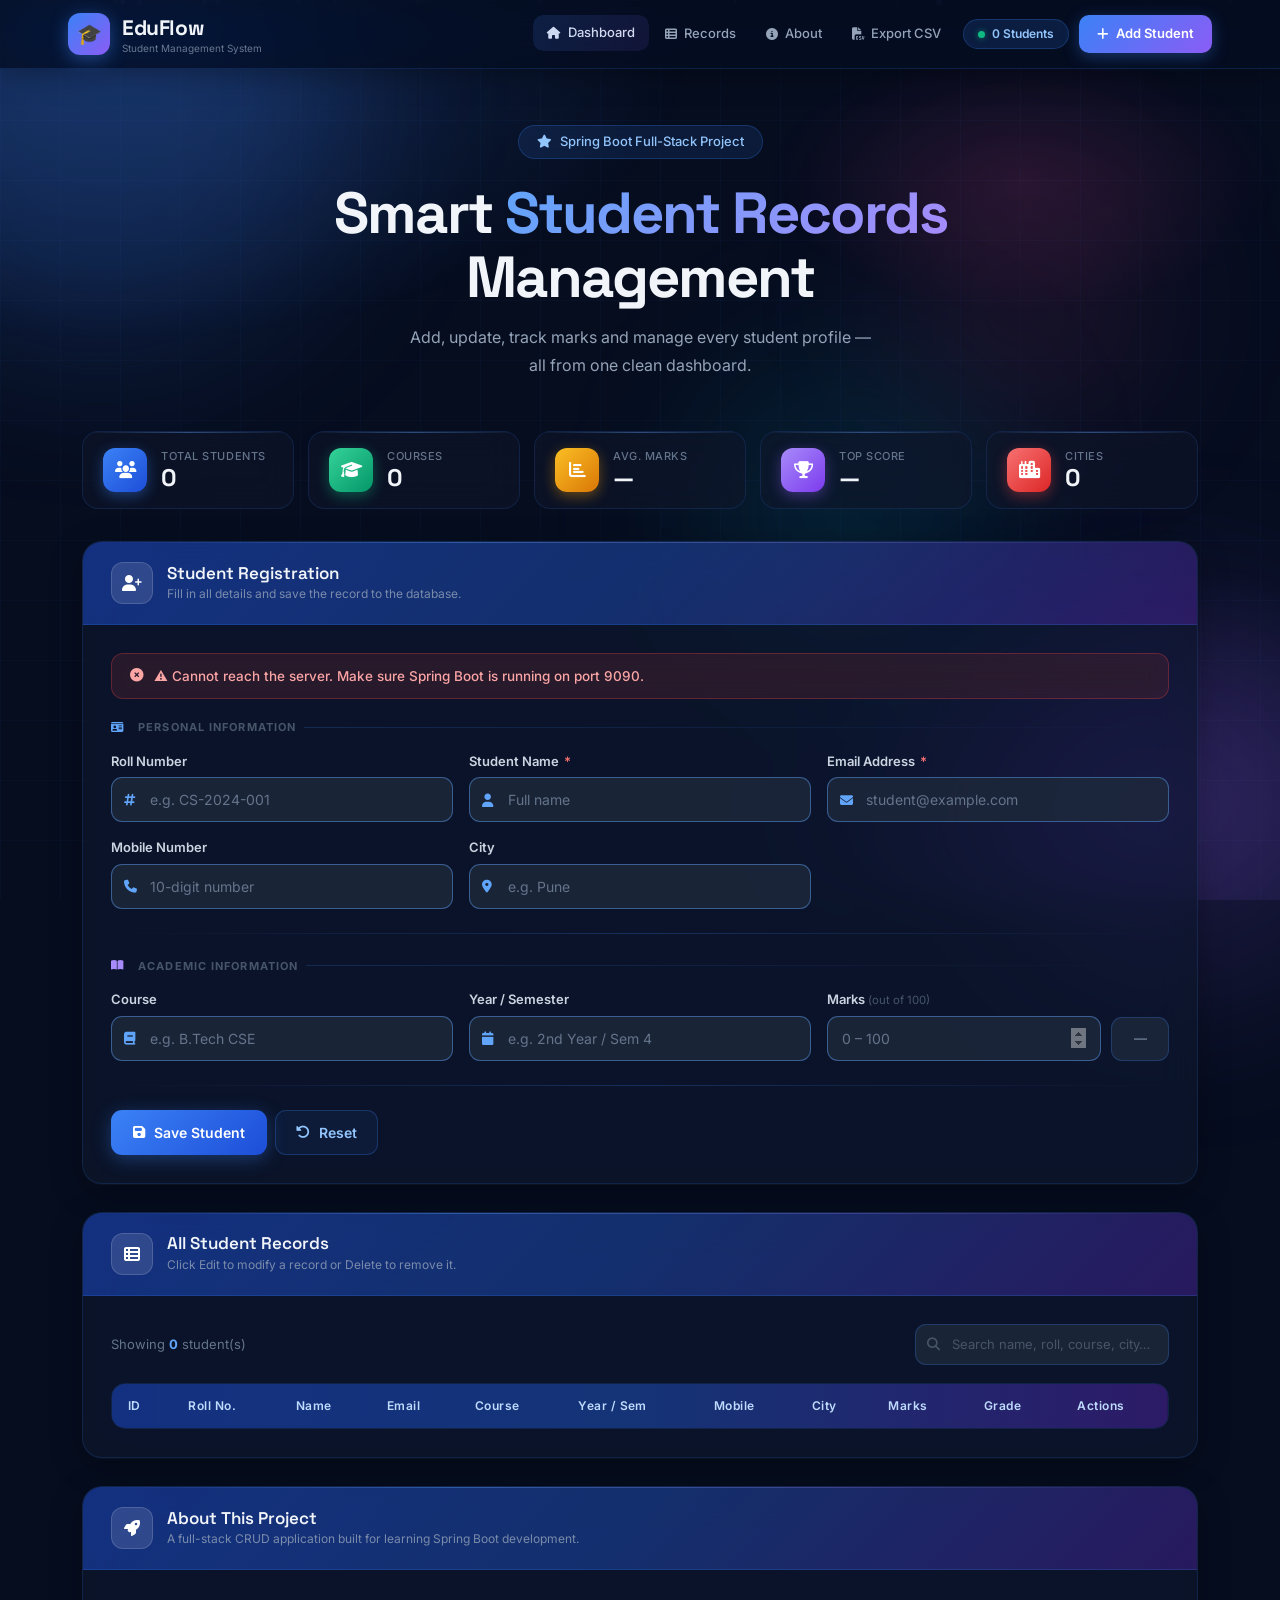
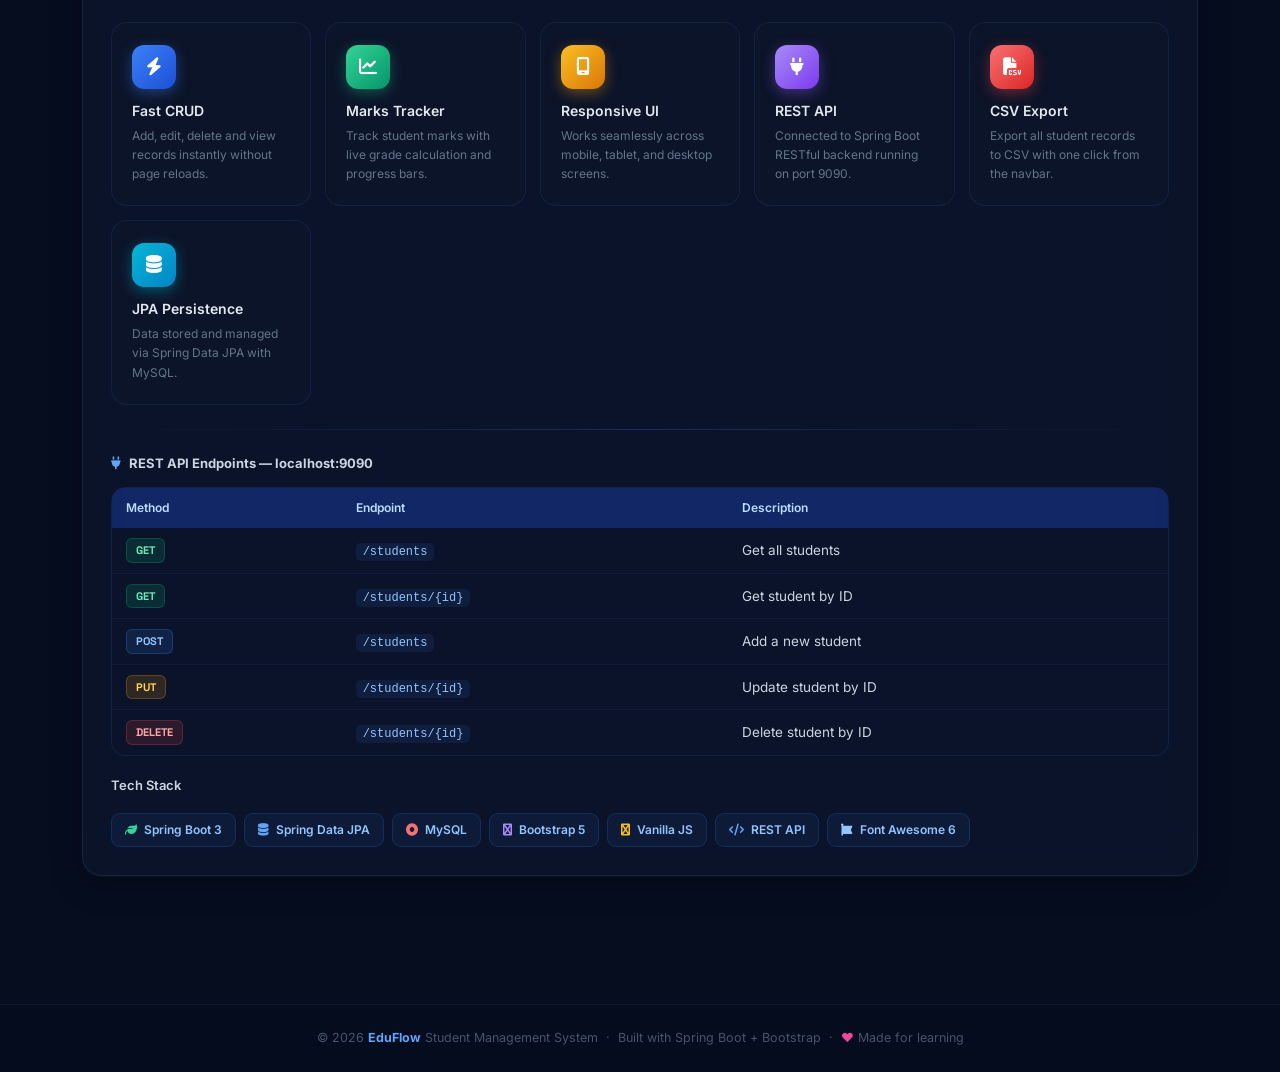
<file: src/main/resources/static/index.html>
<!DOCTYPE html>
<html lang="en">
<head>
    <meta charset="UTF-8"/>
    <meta name="viewport" content="width=device-width, initial-scale=1.0"/>
    <title>EduFlow | Student Management System</title>
    <link href="https://cdn.jsdelivr.net/npm/bootstrap@5.3.2/dist/css/bootstrap.min.css" rel="stylesheet"/>
    <link href="https://fonts.googleapis.com/css2?family=Inter:wght@300;400;500;600;700&family=Space+Grotesk:wght@500;600;700&display=swap" rel="stylesheet"/>
    <link rel="stylesheet" href="https://cdnjs.cloudflare.com/ajax/libs/font-awesome/6.5.1/css/all.min.css"/>
    <style>
        :root {
          --b400:#60a5fa; --b500:#3b82f6; --b600:#2563eb; --b700:#1d4ed8;
          --wh:#ffffff; --g400:#94a3b8; --g600:#475569; --g800:#1e293b; --blk:#0f172a;
          --red:#ef4444; --amber:#f59e0b; --grn:#10b981; --pur:#8b5cf6;
          --s-sm:0 1px 4px rgba(0,0,0,.06);
          --s-md:0 4px 20px rgba(37,99,235,.12),0 1px 4px rgba(0,0,0,.05);
        }
        *,*::before,*::after{box-sizing:border-box;margin:0;padding:0;}
        html{scroll-behavior:smooth;}

        body{
          font-family:'Inter',sans-serif;
          background:#060d1f;
          color:#e2e8f0;
          min-height:100vh;
          overflow-x:hidden;
        }

        /* bg layers */
        .bg-mesh{
          position:fixed;inset:0;z-index:0;pointer-events:none;
          background:
            radial-gradient(ellipse 80% 60% at 10% 5%, rgba(59,130,246,.22) 0%,transparent 55%),
            radial-gradient(ellipse 60% 50% at 90% 90%,rgba(139,92,246,.18) 0%,transparent 55%),
            radial-gradient(ellipse 40% 30% at 80% 20%,rgba(236,72,153,.12) 0%,transparent 50%);
          animation:meshDrift 18s ease-in-out infinite alternate;
        }
        @keyframes meshDrift{0%{filter:hue-rotate(0deg) brightness(1)}50%{filter:hue-rotate(15deg) brightness(1.06)}100%{filter:hue-rotate(-10deg) brightness(.96)}}
        .grid-lines{position:fixed;inset:0;z-index:0;pointer-events:none;background-image:linear-gradient(rgba(59,130,246,.04) 1px,transparent 1px),linear-gradient(90deg,rgba(59,130,246,.04) 1px,transparent 1px);background-size:60px 60px;}
        .orb{position:fixed;border-radius:50%;filter:blur(80px);pointer-events:none;z-index:0;}
        .orb-1{width:500px;height:500px;background:rgba(59,130,246,.18);top:-150px;left:-150px;animation:orbFloat 14s ease-in-out infinite alternate;}
        .orb-2{width:400px;height:400px;background:rgba(139,92,246,.14);bottom:-100px;right:-100px;animation:orbFloat 17s ease-in-out infinite alternate-reverse;}
        .orb-3{width:300px;height:300px;background:rgba(6,182,212,.12);top:40%;left:55%;animation:orbFloat 11s ease-in-out infinite alternate;}
        .orb-4{width:250px;height:250px;background:rgba(236,72,153,.10);top:20%;right:10%;animation:orbFloat 9s ease-in-out infinite alternate-reverse;}
        @keyframes orbFloat{from{transform:translate(0,0) scale(1)}to{transform:translate(30px,40px) scale(1.12)}}
        .particles{position:fixed;inset:0;z-index:0;pointer-events:none;overflow:hidden;}
        .particle{position:absolute;border-radius:50%;background:rgba(96,165,250,.5);animation:particleDrift linear infinite;}
        @keyframes particleDrift{0%{transform:translateY(100vh) scale(0);opacity:0}10%{opacity:1}90%{opacity:.6}100%{transform:translateY(-100px) scale(1);opacity:0}}

        /* ══ NAVBAR ══ */
        .edu-nav{
          position:sticky;top:0;z-index:500;
          background:rgba(6,13,31,.80);
          backdrop-filter:blur(20px) saturate(180%);
          -webkit-backdrop-filter:blur(20px) saturate(180%);
          border-bottom:1px solid rgba(59,130,246,.18);
          box-shadow:0 4px 30px rgba(0,0,0,.35);
        }
        .nav-inner{display:flex;align-items:center;padding:0 28px;height:68px;max-width:1200px;margin:auto;gap:12px;}
        .brand{display:flex;align-items:center;gap:12px;text-decoration:none;flex-shrink:0;cursor:pointer;}
        .brand-ico{
          width:42px;height:42px;
          background:linear-gradient(135deg,var(--b500),var(--pur));
          border-radius:12px;display:flex;align-items:center;justify-content:center;font-size:20px;
          box-shadow:0 4px 18px rgba(59,130,246,.45);
          animation:logoPulse 3s ease-in-out infinite;
        }
        @keyframes logoPulse{0%,100%{box-shadow:0 4px 18px rgba(59,130,246,.45)}50%{box-shadow:0 4px 28px rgba(139,92,246,.6)}}
        .brand-name{font-family:'Space Grotesk',sans-serif;font-size:21px;font-weight:700;color:#f1f5f9;letter-spacing:-.4px;}
        .brand-tag{font-size:10px;color:rgba(148,163,184,.7);display:block;margin-top:-2px;}

        .nav-links{display:flex;align-items:center;gap:2px;}
        .nl{
          display:flex;align-items:center;gap:7px;padding:8px 14px;border-radius:10px;
          font-size:13px;font-weight:500;color:#94a3b8;
          border:none;background:transparent;cursor:pointer;
          transition:background .2s,color .2s,transform .15s;white-space:nowrap;
          position:relative;overflow:hidden;
        }
        .nl::before{content:'';position:absolute;inset:0;border-radius:10px;background:linear-gradient(135deg,rgba(59,130,246,.15),rgba(139,92,246,.1));opacity:0;transition:opacity .2s;}
        .nl:hover::before,.nl.active::before{opacity:1;}
        .nl:hover,.nl.active{color:#e2e8f0;transform:translateY(-1px);}
        .nl i{font-size:12px;}

        .nav-right{display:flex;align-items:center;gap:10px;flex-shrink:0;}
        .nav-badge{background:rgba(59,130,246,.15);color:#93c5fd;border-radius:999px;padding:5px 14px;font-size:12px;font-weight:600;display:flex;align-items:center;gap:7px;border:1px solid rgba(59,130,246,.25);}
        .nav-badge .dot{width:7px;height:7px;background:var(--grn);border-radius:50%;animation:pulse 2s infinite;box-shadow:0 0 6px rgba(16,185,129,.6);}
        @keyframes pulse{0%,100%{opacity:1;transform:scale(1)}50%{opacity:.5;transform:scale(1.4)}}

        .nav-add-btn{
          background:linear-gradient(135deg,var(--b500),var(--pur));
          color:white;border:none;border-radius:10px;padding:9px 18px;font-size:13px;font-weight:600;
          cursor:pointer;display:flex;align-items:center;gap:8px;
          transition:transform .2s,box-shadow .2s;
          box-shadow:0 4px 16px rgba(59,130,246,.35);
        }
        .nav-add-btn:hover{transform:translateY(-2px);box-shadow:0 8px 28px rgba(59,130,246,.5);}

        .nav-toggle{display:none;background:none;border:none;font-size:20px;color:#94a3b8;cursor:pointer;}

        @media(max-width:900px){
          .nav-toggle{display:block;}
          .nav-links{
            display:none;flex-direction:column;align-items:flex-start;
            position:absolute;top:68px;left:0;right:0;
            background:rgba(6,13,31,.97);backdrop-filter:blur(20px);
            border-bottom:1px solid rgba(59,130,246,.15);
            padding:12px 16px;gap:4px;box-shadow:0 20px 40px rgba(0,0,0,.4);z-index:400;
          }
          .nav-links.open{display:flex;}
          .nl{width:100%;}
        }
        @media(max-width:600px){.nav-right .nav-badge{display:none;}}

        /* ══ PAGE SECTIONS ══ */
        .page{position:relative;z-index:1;padding:52px 0 100px;}

        /* hero */
        .hero{text-align:center;margin-bottom:52px;}
        .hero-pill{display:inline-flex;align-items:center;gap:8px;background:rgba(59,130,246,.12);color:#93c5fd;border-radius:999px;padding:6px 18px;font-size:13px;font-weight:500;border:1px solid rgba(59,130,246,.25);margin-bottom:22px;backdrop-filter:blur(8px);animation:fadeUp .6s ease both;}
        .hero h1{font-family:'Space Grotesk',sans-serif;font-size:clamp(32px,5.5vw,58px);font-weight:700;letter-spacing:-2px;line-height:1.12;color:#f1f5f9;animation:fadeUp .6s .1s ease both;}
        .hero h1 .grad{background:linear-gradient(135deg,#60a5fa,#a78bfa,#ec4899);-webkit-background-clip:text;-webkit-text-fill-color:transparent;background-clip:text;background-size:200% 200%;animation:gradShift 4s ease infinite;}
        @keyframes gradShift{0%,100%{background-position:0% 50%}50%{background-position:100% 50%}}
        .hero p{color:#94a3b8;font-size:16px;margin-top:14px;max-width:480px;margin-inline:auto;line-height:1.7;animation:fadeUp .6s .2s ease both;}
        @keyframes fadeUp{from{opacity:0;transform:translateY(24px)}to{opacity:1;transform:translateY(0)}}

        /* stats */
        .stats{display:flex;gap:14px;flex-wrap:wrap;margin-bottom:32px;}
        .stat{
          flex:1;min-width:140px;
          background:rgba(15,23,42,.6);backdrop-filter:blur(16px);
          border:1px solid rgba(59,130,246,.15);border-radius:16px;
          padding:16px 20px;display:flex;align-items:center;gap:14px;
          transition:transform .25s,box-shadow .25s,border-color .25s;
          position:relative;overflow:hidden;
        }
        .stat::before{content:'';position:absolute;top:0;left:0;right:0;height:1px;background:linear-gradient(90deg,transparent,rgba(96,165,250,.4),transparent);}
        .stat:hover{transform:translateY(-4px);box-shadow:0 12px 36px rgba(59,130,246,.2);border-color:rgba(59,130,246,.35);}
        .stat-ico{width:44px;height:44px;border-radius:12px;display:flex;align-items:center;justify-content:center;color:white;font-size:17px;flex-shrink:0;}
        .si-blue  {background:linear-gradient(135deg,#3b82f6,#1d4ed8);box-shadow:0 4px 14px rgba(59,130,246,.4);}
        .si-green {background:linear-gradient(135deg,#34d399,#059669);box-shadow:0 4px 14px rgba(16,185,129,.4);}
        .si-amber {background:linear-gradient(135deg,#fbbf24,#d97706);box-shadow:0 4px 14px rgba(245,158,11,.4);}
        .si-purple{background:linear-gradient(135deg,#a78bfa,#7c3aed);box-shadow:0 4px 14px rgba(139,92,246,.4);}
        .si-red   {background:linear-gradient(135deg,#f87171,#dc2626);box-shadow:0 4px 14px rgba(239,68,68,.4);}
        .stat-lbl{font-size:11px;color:#64748b;font-weight:500;text-transform:uppercase;letter-spacing:.05em;}
        .stat-val{font-size:24px;font-weight:700;color:#f1f5f9;font-family:'Space Grotesk',sans-serif;line-height:1.1;}

        /* card */
        .card-g{
          background:rgba(15,23,42,.70);backdrop-filter:blur(20px) saturate(160%);-webkit-backdrop-filter:blur(20px) saturate(160%);
          border-radius:20px;border:1px solid rgba(59,130,246,.15);
          box-shadow:0 8px 32px rgba(0,0,0,.3),0 1px 0 rgba(255,255,255,.04);
          overflow:hidden;margin-bottom:28px;
          position:relative;animation:fadeUp .6s ease both;
        }
        .card-g::before{content:'';position:absolute;top:0;left:0;right:0;height:1px;background:linear-gradient(90deg,transparent,rgba(96,165,250,.35),rgba(168,139,250,.25),transparent);}
        .ch{background:linear-gradient(135deg,rgba(29,78,216,.5) 0%,rgba(37,99,235,.35) 50%,rgba(109,40,217,.3) 100%);border-bottom:1px solid rgba(59,130,246,.2);padding:20px 28px;display:flex;align-items:center;gap:14px;}
        .ch-ico{width:42px;height:42px;border-radius:12px;background:rgba(255,255,255,.12);border:1px solid rgba(255,255,255,.15);display:flex;align-items:center;justify-content:center;color:white;font-size:16px;flex-shrink:0;}
        .ch h2{font-family:'Space Grotesk',sans-serif;font-size:17px;font-weight:600;color:#f1f5f9;margin:0;}
        .ch p{font-size:12px;color:rgba(148,163,184,.8);margin:2px 0 0;}
        .cb{padding:28px;}
        .div{height:1px;background:linear-gradient(90deg,transparent,rgba(59,130,246,.25),transparent);margin:24px 0;}

        /* ══ FORM — FIXED TEXT VISIBILITY ══ */
        .form-label{font-size:13px;font-weight:600;color:#cbd5e1;margin-bottom:6px;display:block;}
        .req{color:#f87171;margin-left:2px;}

        .iw{position:relative;}
        .iw .ii{position:absolute;left:13px;top:50%;transform:translateY(-50%);color:#60a5fa;font-size:13px;pointer-events:none;z-index:2;}
        .iw input{padding-left:38px!important;}

        /* ─── KEY FIX: white text, bright border, lighter bg ─── */
        .form-control,
        .form-select {
          border: 1.5px solid rgba(96,165,250,.45) !important;
          border-radius: 11px;
          padding: 11px 14px;
          font-size: 14px;
          color: #f1f5f9 !important;
          background: rgba(30,41,59,.85) !important;
          width: 100%;
          transition: border .2s, box-shadow .2s, background .2s;
          caret-color: #60a5fa;
        }
        .form-control:focus,
        .form-select:focus {
          border-color: #60a5fa !important;
          box-shadow: 0 0 0 3px rgba(59,130,246,.2), 0 0 20px rgba(59,130,246,.1) !important;
          outline: none;
          background: rgba(30,41,59,.98) !important;
          color: #f8fafc !important;
        }
        .form-control::placeholder{color:#64748b;}
        .form-select{color:#f1f5f9!important;}
        .form-select option{background:#0f172a;color:#f1f5f9;}

        /* number input arrows */
        input[type=number]::-webkit-inner-spin-button,
        input[type=number]::-webkit-outer-spin-button{opacity:.4;}

        .marks-row{display:flex;gap:10px;align-items:flex-end;}
        .marks-row .form-control{flex:1;}
        .grade-chip{padding:11px 15px;border-radius:11px;font-size:13px;font-weight:700;min-width:58px;text-align:center;border:1.5px solid rgba(59,130,246,.25);background:rgba(30,41,59,.85);color:#64748b;transition:all .3s;flex-shrink:0;}

        .form-section-lbl{font-size:11px;font-weight:700;letter-spacing:.1em;color:#475569;text-transform:uppercase;margin-bottom:16px;margin-top:4px;display:flex;align-items:center;gap:8px;}
        .form-section-lbl::after{content:'';flex:1;height:1px;background:linear-gradient(90deg,rgba(59,130,246,.2),transparent);}

        .edit-banner{background:rgba(245,158,11,.1);border:1px solid rgba(245,158,11,.25);border-radius:11px;padding:11px 16px;font-size:13px;font-weight:500;color:#fbbf24;display:flex;align-items:center;gap:9px;margin-bottom:20px;backdrop-filter:blur(8px);}

        /* ══ BUTTONS ══ */
        .btn-prim{
          background:linear-gradient(135deg,#3b82f6,#1d4ed8,#7c3aed);background-size:200% 200%;
          color:white;border:none;border-radius:11px;padding:12px 22px;font-size:14px;font-weight:600;
          cursor:pointer;display:inline-flex;align-items:center;gap:9px;
          transition:transform .2s,box-shadow .2s;box-shadow:0 4px 18px rgba(59,130,246,.35);
          position:relative;overflow:hidden;
        }
        .btn-prim:hover{transform:translateY(-2px);box-shadow:0 8px 28px rgba(59,130,246,.5);}
        .btn-prim:active{transform:scale(.97);}

        .btn-out{
          background:rgba(59,130,246,.08);color:#93c5fd;
          border:1.5px solid rgba(59,130,246,.25);border-radius:11px;
          padding:11px 20px;font-size:14px;font-weight:600;
          cursor:pointer;display:inline-flex;align-items:center;gap:9px;
          transition:background .2s,border-color .2s,color .2s,transform .15s;
        }
        .btn-out:hover{background:rgba(59,130,246,.18);border-color:rgba(96,165,250,.5);color:#bfdbfe;transform:translateY(-1px);}

        /* ══ ALERT ══ */
        .alert-edu{border-radius:12px;padding:12px 18px;font-size:13.5px;font-weight:500;display:flex;align-items:center;gap:10px;margin-bottom:20px;backdrop-filter:blur(12px);animation:alertPop .35s cubic-bezier(.34,1.56,.64,1) both;}
        @keyframes alertPop{from{opacity:0;transform:scale(.94) translateY(-6px)}to{opacity:1;transform:scale(1) translateY(0)}}
        .alert-ok {background:rgba(16,185,129,.12);border:1px solid rgba(16,185,129,.3);color:#6ee7b7;}
        .alert-err{background:rgba(239,68,68,.12);border:1px solid rgba(239,68,68,.3);color:#fca5a5;}

        /* ══ TABLE ══ */
        .tbl-wrap{overflow-x:auto;border-radius:14px;border:1px solid rgba(59,130,246,.15);}
        table.etbl{width:100%;border-collapse:collapse;font-size:13.5px;}
        table.etbl thead tr{background:linear-gradient(90deg,rgba(29,78,216,.5),rgba(37,99,235,.4),rgba(109,40,217,.35));}
        table.etbl thead th{padding:13px 16px;text-align:left;font-weight:600;font-size:12px;color:#bfdbfe;white-space:nowrap;letter-spacing:.04em;}
        table.etbl tbody tr{border-bottom:1px solid rgba(59,130,246,.08);transition:background .2s;}
        table.etbl tbody tr:last-child{border-bottom:none;}
        table.etbl tbody tr:hover{background:rgba(59,130,246,.07);}
        table.etbl td{padding:12px 16px;color:#cbd5e1;vertical-align:middle;}

        .cell-id{font-family:'Space Grotesk',sans-serif;font-weight:700;color:#60a5fa;font-size:13px;}
        .roll-badge{display:inline-block;background:rgba(59,130,246,.15);color:#93c5fd;border:1px solid rgba(59,130,246,.25);border-radius:7px;padding:3px 9px;font-size:12px;font-weight:600;font-family:'Space Grotesk',sans-serif;}
        .name-cell{font-weight:600;color:#f1f5f9;}

        .grade-pill{display:inline-flex;align-items:center;border-radius:999px;padding:4px 12px;font-size:12px;font-weight:700;}
        .gA{background:rgba(16,185,129,.18);color:#6ee7b7;border:1px solid rgba(16,185,129,.3);}
        .gB{background:rgba(59,130,246,.18);color:#93c5fd;border:1px solid rgba(59,130,246,.3);}
        .gC{background:rgba(245,158,11,.15);color:#fcd34d;border:1px solid rgba(245,158,11,.3);}
        .gD{background:rgba(249,115,22,.15);color:#fdba74;border:1px solid rgba(249,115,22,.3);}
        .gF{background:rgba(239,68,68,.15);color:#fca5a5;border:1px solid rgba(239,68,68,.3);}

        .marks-bar-wrap{min-width:90px;}
        .marks-bar-bg{background:rgba(59,130,246,.12);border-radius:999px;height:6px;margin-top:5px;overflow:hidden;}
        .marks-bar-fill{height:100%;border-radius:999px;background:linear-gradient(90deg,#60a5fa,#a78bfa);transition:width .5s ease;box-shadow:0 0 8px rgba(96,165,250,.4);}

        .act{border:none;border-radius:8px;padding:6px 12px;font-size:12px;font-weight:600;cursor:pointer;display:inline-flex;align-items:center;gap:5px;transition:transform .15s,box-shadow .2s;}
        .act:hover{transform:translateY(-1px);}
        .act-e{background:rgba(245,158,11,.12);color:#fcd34d;border:1px solid rgba(245,158,11,.25);}
        .act-e:hover{box-shadow:0 4px 14px rgba(245,158,11,.25);background:rgba(245,158,11,.2);}
        .act-d{background:rgba(239,68,68,.12);color:#fca5a5;border:1px solid rgba(239,68,68,.25);}
        .act-d:hover{box-shadow:0 4px 14px rgba(239,68,68,.25);background:rgba(239,68,68,.2);}

        .empty{text-align:center;padding:56px 20px;color:#475569;}
        .empty i{font-size:48px;margin-bottom:16px;color:rgba(59,130,246,.25);display:block;}
        .empty p{font-size:15px;color:#64748b;}

        .tbl-toolbar{display:flex;align-items:center;justify-content:space-between;flex-wrap:wrap;gap:12px;margin-bottom:18px;}
        .tbl-count{font-size:13px;color:#64748b;}
        .tbl-count span{font-weight:700;color:#60a5fa;}

        .search-bar{position:relative;max-width:300px;}
        .search-bar i{position:absolute;left:12px;top:50%;transform:translateY(-50%);color:#475569;font-size:13px;pointer-events:none;}
        .search-bar input{
          padding:10px 14px 10px 36px;
          border:1.5px solid rgba(59,130,246,.25)!important;border-radius:11px;
          font-size:13px;color:#e2e8f0!important;width:100%;
          background:rgba(30,41,59,.85)!important;
          transition:border .2s,box-shadow .2s;
        }
        .search-bar input:focus{border-color:rgba(96,165,250,.6)!important;outline:none;box-shadow:0 0 0 3px rgba(59,130,246,.12);}
        .search-bar input::placeholder{color:#475569;}

        /* ══ DELETE CONFIRM POPUP ══ */
        .popup-overlay{
          position:fixed;inset:0;z-index:9000;
          background:rgba(2,6,23,.80);
          backdrop-filter:blur(12px) saturate(140%);
          -webkit-backdrop-filter:blur(12px) saturate(140%);
          display:flex;align-items:center;justify-content:center;padding:20px;
          opacity:0;pointer-events:none;
          transition:opacity .3s ease;
        }
        .popup-overlay.active{opacity:1;pointer-events:all;}
        .popup-box{
          background:rgba(15,23,42,.96);
          border:1px solid rgba(239,68,68,.35);
          border-radius:22px;padding:36px 32px;
          max-width:420px;width:100%;
          box-shadow:0 32px 80px rgba(0,0,0,.7),0 0 60px rgba(239,68,68,.15);
          transform:scale(.88) translateY(24px);
          transition:transform .38s cubic-bezier(.34,1.56,.64,1),opacity .3s ease;
          opacity:0;position:relative;overflow:hidden;
        }
        .popup-box::before{content:'';position:absolute;top:0;left:0;right:0;height:1px;background:linear-gradient(90deg,transparent,rgba(239,68,68,.5),transparent);}
        .popup-overlay.active .popup-box{transform:scale(1) translateY(0);opacity:1;}

        .popup-icon{width:68px;height:68px;border-radius:18px;margin:0 auto 22px;display:flex;align-items:center;justify-content:center;font-size:30px;background:rgba(239,68,68,.15);border:1px solid rgba(239,68,68,.3);color:#fca5a5;box-shadow:0 0 30px rgba(239,68,68,.2);}
        .popup-title{font-family:'Space Grotesk',sans-serif;font-size:21px;font-weight:700;color:#f1f5f9;text-align:center;margin-bottom:10px;}
        .popup-msg{font-size:14px;color:#94a3b8;text-align:center;line-height:1.65;margin-bottom:28px;}
        .popup-actions{display:flex;gap:12px;justify-content:center;}

        .btn-danger{background:linear-gradient(135deg,#ef4444,#dc2626);color:white;border:none;border-radius:11px;padding:12px 26px;font-size:14px;font-weight:600;cursor:pointer;display:inline-flex;align-items:center;gap:8px;transition:transform .2s,box-shadow .2s;box-shadow:0 4px 16px rgba(239,68,68,.35);}
        .btn-danger:hover{transform:translateY(-2px);box-shadow:0 8px 24px rgba(239,68,68,.55);}
        .btn-danger:active{transform:scale(.96);}
        .btn-cancel{background:rgba(255,255,255,.07);color:#94a3b8;border:1px solid rgba(255,255,255,.12);border-radius:11px;padding:12px 26px;font-size:14px;font-weight:600;cursor:pointer;display:inline-flex;align-items:center;gap:8px;transition:background .2s,color .2s;}
        .btn-cancel:hover{background:rgba(255,255,255,.13);color:#cbd5e1;}

        /* ══ ABOUT ══ */
        .feat-grid{display:grid;grid-template-columns:repeat(auto-fit,minmax(190px,1fr));gap:14px;margin-top:24px;}
        .feat{background:rgba(15,23,42,.5);border:1px solid rgba(59,130,246,.12);border-radius:16px;padding:22px 20px;transition:transform .25s,box-shadow .25s,border-color .25s;position:relative;overflow:hidden;}
        .feat:hover{transform:translateY(-5px);box-shadow:0 16px 40px rgba(0,0,0,.4),0 4px 12px rgba(59,130,246,.15);border-color:rgba(59,130,246,.28);}
        .feat-ic{width:44px;height:44px;border-radius:12px;display:flex;align-items:center;justify-content:center;color:white;font-size:18px;margin-bottom:14px;}
        .feat h5{font-size:14px;font-weight:600;color:#e2e8f0;margin-bottom:6px;}
        .feat p{font-size:12px;color:#64748b;margin:0;line-height:1.6;}

        .tech-list{display:flex;flex-wrap:wrap;gap:8px;margin-top:18px;}
        .tech-chip{background:rgba(59,130,246,.08);border:1px solid rgba(59,130,246,.18);border-radius:9px;padding:7px 13px;font-size:12px;font-weight:600;color:#93c5fd;display:flex;align-items:center;gap:7px;transition:background .2s;}
        .tech-chip:hover{background:rgba(59,130,246,.15);}

        /* API endpoints table */
        .api-table{width:100%;border-collapse:collapse;font-size:13.5px;}
        .api-table thead tr{background:rgba(29,78,216,.35);}
        .api-table thead th{padding:11px 14px;text-align:left;font-weight:600;font-size:12px;color:#bfdbfe;white-space:nowrap;}
        .api-table tbody tr{border-bottom:1px solid rgba(59,130,246,.08);}
        .api-table tbody tr:last-child{border-bottom:none;}
        .api-table tbody tr:hover{background:rgba(59,130,246,.05);}
        .api-table td{padding:10px 14px;color:#cbd5e1;}
        .api-table code{background:rgba(59,130,246,.1);color:#93c5fd;padding:2px 7px;border-radius:5px;font-size:12px;}

        .method-badge{display:inline-flex;align-items:center;border-radius:6px;padding:3px 9px;font-size:11px;font-weight:700;font-family:'Space Grotesk',sans-serif;}
        .m-get   {background:rgba(16,185,129,.15);color:#6ee7b7;border:1px solid rgba(16,185,129,.25);}
        .m-post  {background:rgba(59,130,246,.15);color:#93c5fd;border:1px solid rgba(59,130,246,.25);}
        .m-put   {background:rgba(245,158,11,.15);color:#fcd34d;border:1px solid rgba(245,158,11,.25);}
        .m-delete{background:rgba(239,68,68,.15);color:#fca5a5;border:1px solid rgba(239,68,68,.25);}

        /* ══ FOOTER ══ */
        footer{text-align:center;padding:24px 20px;font-size:12.5px;color:#475569;border-top:1px solid rgba(59,130,246,.1);background:rgba(6,13,31,.8);backdrop-filter:blur(12px);position:relative;z-index:1;}
        footer strong{color:#60a5fa;}
        footer .heart{color:#ec4899;animation:heartBeat 1.5s ease infinite;display:inline-block;}
        @keyframes heartBeat{0%,100%{transform:scale(1)}50%{transform:scale(1.3)}}

        /* scroll reveal */
        .reveal{opacity:0;transform:translateY(32px);transition:opacity .65s ease,transform .65s ease;}
        .reveal.visible{opacity:1;transform:translateY(0);}

        /* row anim */
        @keyframes rowIn{from{opacity:0;transform:translateX(-10px)}to{opacity:1;transform:translateX(0)}}
        .row-in{animation:rowIn .3s ease both;}

        /* stat counter */
        .counting{animation:countBounce .4s cubic-bezier(.34,1.56,.64,1);}
        @keyframes countBounce{0%{transform:scale(.8)}100%{transform:scale(1)}}

        @media(max-width:768px){
          .page{padding:30px 0 70px;}
          .cb{padding:20px;}
          .ch{padding:16px 20px;}
          .stats{gap:10px;}
          .stat{min-width:calc(50% - 7px);}
          .popup-box{padding:28px 22px;}
        }
        @media(max-width:480px){
          .stat{min-width:100%;}
          .tbl-toolbar{flex-direction:column;align-items:flex-start;}
          .search-bar{max-width:100%;width:100%;}
          .popup-actions{flex-direction:column;}
          .btn-danger,.btn-cancel{width:100%;justify-content:center;}
        }
    </style>
</head>
<body>

<!-- BG layers -->
<div class="bg-mesh"></div>
<div class="grid-lines"></div>
<div class="orb orb-1"></div>
<div class="orb orb-2"></div>
<div class="orb orb-3"></div>
<div class="orb orb-4"></div>
<div class="particles" id="particles"></div>

<!-- ══ DELETE POPUP ══ -->
<div class="popup-overlay" id="deletePopup">
    <div class="popup-box">
        <div class="popup-icon"><i class="fa fa-triangle-exclamation"></i></div>
        <div class="popup-title">Delete Student?</div>
        <div class="popup-msg" id="deletePopupMsg">This action cannot be undone.</div>
        <div class="popup-actions">
            <button class="btn-cancel" onclick="closeDeletePopup()"><i class="fa fa-xmark"></i> Cancel</button>
            <button class="btn-danger" id="deleteConfirmBtn"><i class="fa fa-trash"></i> Yes, Delete</button>
        </div>
    </div>
</div>

<!-- ══ NAVBAR ══ -->
<nav class="edu-nav">
    <div class="nav-inner">

        <a class="brand" onclick="scrollToSection('heroTop')">
            <div class="brand-ico">🎓</div>
            <div>
                <span class="brand-name">EduFlow</span>
                <span class="brand-tag">Student Management System</span>
            </div>
        </a>

        <button class="nav-toggle" onclick="toggleNav()"><i class="fa fa-bars" id="navIcon"></i></button>

        <div style="display:flex;align-items:center;gap:8px;flex:1;justify-content:flex-end;">
            <div class="nav-links" id="navMenu">
                <button class="nl active" id="nl-dashboard" onclick="navClick('dashboard')">
                    <i class="fa fa-house"></i> Dashboard
                </button>
                <button class="nl" id="nl-records" onclick="navClick('records')">
                    <i class="fa fa-table-list"></i> Records
                </button>
                <button class="nl" id="nl-about" onclick="navClick('about')">
                    <i class="fa fa-circle-info"></i> About
                </button>
                <button class="nl" id="nl-export" onclick="exportCSV()">
                    <i class="fa fa-file-csv"></i> Export CSV
                </button>
            </div>
            <div class="nav-right">
                <div class="nav-badge">
                    <span class="dot"></span>
                    <span id="navCount">0 Students</span>
                </div>
                <button class="nav-add-btn" onclick="focusForm()">
                    <i class="fa fa-plus"></i> Add Student
                </button>
            </div>
        </div>
    </div>
</nav>

<!-- ══ PAGE ══ -->
<div class="page">
    <div class="container" style="max-width:1140px;">

        <!-- Hero -->
        <div id="heroTop" style="padding-top:4px;"></div>
        <div class="hero">
            <div class="hero-pill"><i class="fa fa-star"></i> Spring Boot Full-Stack Project</div>
            <h1>Smart <span class="grad">Student Records</span><br>Management</h1>
            <p>Add, update, track marks and manage every student profile — all from one clean dashboard.</p>
        </div>

        <!-- Stats -->
        <div class="stats">
            <div class="stat reveal" style="transition-delay:.05s"><div class="stat-ico si-blue"><i class="fa fa-users"></i></div><div><div class="stat-lbl">Total Students</div><div class="stat-val" id="stTotal">0</div></div></div>
            <div class="stat reveal" style="transition-delay:.1s"><div class="stat-ico si-green"><i class="fa fa-graduation-cap"></i></div><div><div class="stat-lbl">Courses</div><div class="stat-val" id="stCourses">0</div></div></div>
            <div class="stat reveal" style="transition-delay:.15s"><div class="stat-ico si-amber"><i class="fa fa-chart-bar"></i></div><div><div class="stat-lbl">Avg. Marks</div><div class="stat-val" id="stAvg">—</div></div></div>
            <div class="stat reveal" style="transition-delay:.2s"><div class="stat-ico si-purple"><i class="fa fa-trophy"></i></div><div><div class="stat-lbl">Top Score</div><div class="stat-val" id="stTop">—</div></div></div>
            <div class="stat reveal" style="transition-delay:.25s"><div class="stat-ico si-red"><i class="fa fa-city"></i></div><div><div class="stat-lbl">Cities</div><div class="stat-val" id="stCities">0</div></div></div>
        </div>

        <!-- ── FORM CARD ── -->
        <div class="card-g reveal" id="dashboardSection" style="transition-delay:.1s">
            <div class="ch">
                <div class="ch-ico"><i class="fa fa-user-plus"></i></div>
                <div><h2>Student Registration</h2><p>Fill in all details and save the record to the database.</p></div>
            </div>
            <div class="cb">
                <div id="editBanner" class="edit-banner" style="display:none;">
                    <i class="fa fa-pen-to-square"></i>
                    <span>Edit mode — update the details and click <strong>Update Student</strong>.</span>
                    <button onclick="cancelEdit()" style="margin-left:auto;background:none;border:none;cursor:pointer;color:#fbbf24;font-weight:700;font-size:17px;">✕</button>
                </div>
                <div id="msgBox"></div>
                <form id="studentForm" autocomplete="off">
                    <input type="hidden" id="studentId"/>

                    <p class="form-section-lbl"><i class="fa fa-id-card" style="margin-right:6px;color:#60a5fa"></i>Personal Information</p>
                    <div class="row g-3">
                        <div class="col-md-4 col-sm-6">
                            <label class="form-label">Roll Number</label>
                            <div class="iw"><i class="ii fa fa-hashtag"></i>
                                <input type="text" id="rollNo" class="form-control" placeholder="e.g. CS-2024-001"/>
                            </div>
                        </div>
                        <div class="col-md-4 col-sm-6">
                            <label class="form-label">Student Name <span class="req">*</span></label>
                            <div class="iw"><i class="ii fa fa-user"></i>
                                <input type="text" id="name" class="form-control" placeholder="Full name" required/>
                            </div>
                        </div>
                        <div class="col-md-4 col-sm-6">
                            <label class="form-label">Email Address <span class="req">*</span></label>
                            <div class="iw"><i class="ii fa fa-envelope"></i>
                                <input type="email" id="email" class="form-control" placeholder="student@example.com" required/>
                            </div>
                        </div>
                        <div class="col-md-4 col-sm-6">
                            <label class="form-label">Mobile Number</label>
                            <div class="iw"><i class="ii fa fa-phone"></i>
                                <input type="text" id="mobile" class="form-control" placeholder="10-digit number" maxlength="10"/>
                            </div>
                        </div>
                        <div class="col-md-4 col-sm-6">
                            <label class="form-label">City</label>
                            <div class="iw"><i class="ii fa fa-location-dot"></i>
                                <input type="text" id="city" class="form-control" placeholder="e.g. Pune"/>
                            </div>
                        </div>
                    </div>

                    <div class="div"></div>

                    <p class="form-section-lbl"><i class="fa fa-book-open" style="margin-right:6px;color:#a78bfa"></i>Academic Information</p>
                    <div class="row g-3">
                        <div class="col-md-4 col-sm-6">
                            <label class="form-label">Course</label>
                            <div class="iw"><i class="ii fa fa-book"></i>
                                <input type="text" id="course" class="form-control" placeholder="e.g. B.Tech CSE"/>
                            </div>
                        </div>
                        <div class="col-md-4 col-sm-6">
                            <label class="form-label">Year / Semester</label>
                            <div class="iw"><i class="ii fa fa-calendar"></i>
                                <input type="text" id="year" class="form-control" placeholder="e.g. 2nd Year / Sem 4"/>
                            </div>
                        </div>
                        <div class="col-md-4 col-sm-6">
                            <label class="form-label">Marks <small style="color:#475569;font-weight:400;">(out of 100)</small></label>
                            <div class="marks-row">
                                <input type="number" id="marks" class="form-control" placeholder="0 – 100" min="0" max="100" oninput="updateGradePreview(this.value)"/>
                                <div class="grade-chip" id="gradePreview">—</div>
                            </div>
                        </div>
                    </div>

                    <div class="div"></div>

                    <div class="d-flex gap-2 flex-wrap">
                        <button type="submit" class="btn-prim">
                            <i class="fa fa-floppy-disk"></i><span id="submitLabel">Save Student</span>
                        </button>
                        <button type="button" class="btn-out" onclick="cancelEdit()">
                            <i class="fa fa-rotate-left"></i> Reset
                        </button>
                    </div>
                </form>
            </div>
        </div>

        <!-- ── TABLE CARD ── -->
        <div class="card-g reveal" id="recordsSection" style="transition-delay:.15s">
            <div class="ch">
                <div class="ch-ico"><i class="fa fa-table-list"></i></div>
                <div><h2>All Student Records</h2><p>Click Edit to modify a record or Delete to remove it.</p></div>
            </div>
            <div class="cb">
                <div class="tbl-toolbar">
                    <div class="tbl-count">Showing <span id="tblCount">0</span> student(s)</div>
                    <div class="search-bar">
                        <i class="fa fa-search"></i>
                        <input type="text" id="searchInput" placeholder="Search name, roll, course, city…" oninput="filterTable()"/>
                    </div>
                </div>
                <div class="tbl-wrap">
                    <table class="etbl">
                        <thead>
                        <tr>
                            <th>ID</th><th>Roll No.</th><th>Name</th><th>Email</th>
                            <th>Course</th><th>Year / Sem</th><th>Mobile</th><th>City</th>
                            <th>Marks</th><th>Grade</th><th>Actions</th>
                        </tr>
                        </thead>
                        <tbody id="studentTable"></tbody>
                    </table>
                </div>
            </div>
        </div>

        <!-- ── ABOUT CARD ── -->
        <div class="card-g reveal" id="aboutSection" style="transition-delay:.2s">
            <div class="ch">
                <div class="ch-ico"><i class="fa fa-rocket"></i></div>
                <div><h2>About This Project</h2><p>A full-stack CRUD application built for learning Spring Boot development.</p></div>
            </div>
            <div class="cb">
                <div class="feat-grid">
                    <div class="feat"><div class="feat-ic si-blue"><i class="fa fa-bolt"></i></div><h5>Fast CRUD</h5><p>Add, edit, delete and view records instantly without page reloads.</p></div>
                    <div class="feat"><div class="feat-ic si-green"><i class="fa fa-chart-line"></i></div><h5>Marks Tracker</h5><p>Track student marks with live grade calculation and progress bars.</p></div>
                    <div class="feat"><div class="feat-ic si-amber"><i class="fa fa-mobile-screen"></i></div><h5>Responsive UI</h5><p>Works seamlessly across mobile, tablet, and desktop screens.</p></div>
                    <div class="feat"><div class="feat-ic si-purple"><i class="fa fa-plug"></i></div><h5>REST API</h5><p>Connected to Spring Boot RESTful backend running on port 9090.</p></div>
                    <div class="feat"><div class="feat-ic si-red"><i class="fa fa-file-csv"></i></div><h5>CSV Export</h5><p>Export all student records to CSV with one click from the navbar.</p></div>
                    <div class="feat"><div class="feat-ic" style="background:linear-gradient(135deg,#06b6d4,#0284c7);box-shadow:0 4px 14px rgba(6,182,212,.4)"><i class="fa fa-database"></i></div><h5>JPA Persistence</h5><p>Data stored and managed via Spring Data JPA with MySQL.</p></div>
                </div>

                <div class="div"></div>

                <!-- API Endpoints -->
                <p style="font-size:13px;font-weight:700;color:#cbd5e1;margin-bottom:14px;display:flex;align-items:center;gap:8px;"><i class="fa fa-plug" style="color:#60a5fa"></i> REST API Endpoints — localhost:9090</p>
                <div class="tbl-wrap" style="margin-bottom:20px;">
                    <table class="api-table">
                        <thead><tr><th>Method</th><th>Endpoint</th><th>Description</th></tr></thead>
                        <tbody>
                        <tr><td><span class="method-badge m-get">GET</span></td><td><code>/students</code></td><td>Get all students</td></tr>
                        <tr><td><span class="method-badge m-get">GET</span></td><td><code>/students/{id}</code></td><td>Get student by ID</td></tr>
                        <tr><td><span class="method-badge m-post">POST</span></td><td><code>/students</code></td><td>Add a new student</td></tr>
                        <tr><td><span class="method-badge m-put">PUT</span></td><td><code>/students/{id}</code></td><td>Update student by ID</td></tr>
                        <tr><td><span class="method-badge m-delete">DELETE</span></td><td><code>/students/{id}</code></td><td>Delete student by ID</td></tr>
                        </tbody>
                    </table>
                </div>

                <p style="font-size:13px;font-weight:600;color:#cbd5e1;margin-bottom:4px;">Tech Stack</p>
                <div class="tech-list">
                    <div class="tech-chip"><i class="fa fa-leaf" style="color:#34d399"></i> Spring Boot 3</div>
                    <div class="tech-chip"><i class="fa fa-database" style="color:#60a5fa"></i> Spring Data JPA</div>
                    <div class="tech-chip"><i class="fa fa-circle-dot" style="color:#f87171"></i> MySQL</div>
                    <div class="tech-chip"><i class="fa fa-bootstrap" style="color:#a78bfa"></i> Bootstrap 5</div>
                    <div class="tech-chip"><i class="fa fa-js" style="color:#fbbf24"></i> Vanilla JS</div>
                    <div class="tech-chip"><i class="fa fa-code" style="color:#60a5fa"></i> REST API</div>
                    <div class="tech-chip"><i class="fa fa-font-awesome" style="color:#93c5fd"></i> Font Awesome 6</div>
                </div>
            </div>
        </div>

    </div>
</div>

<footer>
    © 2026 <strong>EduFlow</strong> Student Management System &nbsp;·&nbsp;
    Built with Spring Boot + Bootstrap &nbsp;·&nbsp;
    <span class="heart">❤</span> Made for learning
</footer>

<script>
    const API = "http://localhost:9090/students";
    let allStudents = [];
    let pendingDeleteId = null;

    /* ── particles ── */
    (function(){
      const c = document.getElementById('particles');
      for(let i=0;i<22;i++){
        const p = document.createElement('div');
        p.className = 'particle';
        const s = Math.random()*4+2;
        p.style.cssText = `width:${s}px;height:${s}px;left:${Math.random()*100}%;animation-duration:${Math.random()*15+10}s;animation-delay:${Math.random()*15}s;opacity:${Math.random()*.4+.15};background:rgba(${Math.random()>.5?'96,165,250':'168,139,250'},.6);`;
        c.appendChild(p);
      }
    })();

    /* ── scroll reveal ── */
    const ro = new IntersectionObserver(entries => entries.forEach(e => { if(e.isIntersecting) e.target.classList.add('visible'); }), {threshold:.08});
    document.querySelectorAll('.reveal').forEach(el => ro.observe(el));

    /* ── boot ── */
    window.onload = loadStudents;

    /* ── load students ── */
    function loadStudents(){
      fetch(API)
        .then(r => { if(!r.ok) throw new Error(); return r.json(); })
        .then(data => {
          allStudents = data;
          renderTable(data);
          updateStats(data);
        })
        .catch(() => showMsg("⚠️ Cannot reach the server. Make sure Spring Boot is running on port 9090.", "err"));
    }

    /* ── render table ── */
    function renderTable(data){
      const tbody = document.getElementById("studentTable");
      document.getElementById("tblCount").textContent = data.length;
      if(!data.length){
        tbody.innerHTML = `<tr><td colspan="11"><div class="empty"><i class="fa fa-user-graduate"></i><p>No records found. Add a student using the form above.</p></div></td></tr>`;
        return;
      }
      tbody.innerHTML = data.map((s,i) => {
        const m = parseFloat(s.marks);
        const has = !isNaN(m);
        const grade = has ? calcGrade(m) : "—";
        const pct = has ? Math.min(100,m) : 0;
        const gc = has ? "g"+grade : "";
        return `
          <tr class="row-in" style="animation-delay:${i*30}ms">
            <td class="cell-id">#${s.id}</td>
            <td><span class="roll-badge">${s.rollNo||'—'}</span></td>
            <td class="name-cell">${s.name}</td>
            <td style="color:#64748b;font-size:13px;">${s.email}</td>
            <td style="color:#94a3b8">${s.course||'—'}</td>
            <td style="font-size:12px;color:#64748b">${s.year||'—'}</td>
            <td style="color:#94a3b8">${s.mobile||s.phone||'—'}</td>
            <td style="color:#94a3b8">${s.city||'—'}</td>
            <td>${has?`<div class="marks-bar-wrap"><span style="font-weight:600;font-size:13px;color:#e2e8f0">${m}</span><div class="marks-bar-bg"><div class="marks-bar-fill" style="width:${pct}%"></div></div></div>`:'<span style="color:#475569">—</span>'}</td>
            <td>${has?`<span class="grade-pill ${gc}">${grade}</span>`:'<span style="color:#475569;font-size:12px">—</span>'}</td>
            <td style="white-space:nowrap;">
              <button class="act act-e" onclick="editStudent(${s.id})"><i class="fa fa-pen"></i> Edit</button>
              <button class="act act-d" onclick="openDeletePopup(${s.id})" style="margin-left:4px;"><i class="fa fa-trash"></i></button>
            </td>
          </tr>`;
      }).join('');
    }

    /* ── stats ── */
    function updateStats(data){
      const courses = new Set(data.map(s=>s.course).filter(Boolean));
      const cities  = new Set(data.map(s=>s.city).filter(Boolean));
      const marks   = data.map(s=>parseFloat(s.marks)).filter(v=>!isNaN(v));
      animateStat("stTotal",   data.length);
      animateStat("stCourses", courses.size);
      animateStat("stCities",  cities.size);
      document.getElementById("stAvg").textContent = marks.length ? (marks.reduce((a,b)=>a+b,0)/marks.length).toFixed(1) : "—";
      document.getElementById("stTop").textContent = marks.length ? Math.max(...marks) : "—";
      document.getElementById("navCount").textContent = data.length + " Student" + (data.length!==1?"s":"");
    }

    function animateStat(id, target){
      const el = document.getElementById(id);
      const start = parseInt(el.textContent)||0;
      if(start===target) return;
      let cur = start;
      const step = Math.max(1, Math.ceil(Math.abs(target-start)/20));
      const iv = setInterval(()=>{
        cur = target>cur ? Math.min(cur+step,target) : Math.max(cur-step,target);
        el.textContent = cur;
        el.classList.add('counting');
        setTimeout(()=>el.classList.remove('counting'),400);
        if(cur===target) clearInterval(iv);
      },40);
    }

    /* ── grade ── */
    function calcGrade(m){
      if(m>=90) return "A";
      if(m>=75) return "B";
      if(m>=60) return "C";
      if(m>=45) return "D";
      return "F";
    }

    function updateGradePreview(val){
      const chip = document.getElementById("gradePreview");
      const m = parseFloat(val);
      if(!val||isNaN(m)||m<0||m>100){
        chip.textContent="—"; chip.style.background=""; chip.style.color=""; chip.style.borderColor=""; chip.style.boxShadow=""; return;
      }
      const g = calcGrade(m);
      const map={
        A:["rgba(16,185,129,.18)","#6ee7b7","rgba(16,185,129,.3)","0 0 16px rgba(16,185,129,.25)"],
        B:["rgba(59,130,246,.18)","#93c5fd","rgba(59,130,246,.3)","0 0 16px rgba(59,130,246,.25)"],
        C:["rgba(245,158,11,.15)","#fcd34d","rgba(245,158,11,.3)","0 0 16px rgba(245,158,11,.2)"],
        D:["rgba(249,115,22,.15)","#fdba74","rgba(249,115,22,.3)","0 0 16px rgba(249,115,22,.2)"],
        F:["rgba(239,68,68,.15)","#fca5a5","rgba(239,68,68,.3)","0 0 16px rgba(239,68,68,.2)"]
      };
      [chip.style.background,chip.style.color,chip.style.borderColor,chip.style.boxShadow]=map[g];
      chip.textContent=g;
    }

    /* ── submit ── */
    document.getElementById("studentForm").addEventListener("submit", function(e){
      e.preventDefault();
      const id = document.getElementById("studentId").value;
      const student = {
        rollNo: document.getElementById("rollNo").value.trim(),
        name:   document.getElementById("name").value.trim(),
        email:  document.getElementById("email").value.trim(),
        mobile: document.getElementById("mobile").value.trim(),
        city:   document.getElementById("city").value.trim(),
        course: document.getElementById("course").value.trim(),
        year:   document.getElementById("year").value.trim(),
        marks:  document.getElementById("marks").value!==""?parseFloat(document.getElementById("marks").value):null,
      };
      const url = id ? `${API}/${id}` : API;
      const method = id ? "PUT" : "POST";
      fetch(url,{method,headers:{"Content-Type":"application/json"},body:JSON.stringify(student)})
        .then(r=>{if(!r.ok) throw new Error(); return r.json().catch(()=>{});})
        .then(()=>{ showMsg(id?"✅ Student updated successfully.":"✅ Student added successfully.","ok"); cancelEdit(); loadStudents(); })
        .catch(()=> showMsg("❌ Failed to save. Check the server console.","err"));
    });

    /* ── edit ── */
    function editStudent(id){
      const s = allStudents.find(x=>x.id===id);
      if(!s) return;
      document.getElementById("studentId").value = id;
      document.getElementById("rollNo").value    = s.rollNo||"";
      document.getElementById("name").value      = s.name||"";
      document.getElementById("email").value     = s.email||"";
      document.getElementById("mobile").value    = s.mobile||s.phone||"";
      document.getElementById("city").value      = s.city||"";
      document.getElementById("course").value    = s.course||"";
      document.getElementById("year").value      = s.year||"";
      document.getElementById("marks").value     = s.marks!=null?s.marks:"";
      updateGradePreview(s.marks);
      document.getElementById("submitLabel").textContent="Update Student";
      document.getElementById("editBanner").style.display="flex";
      document.getElementById("dashboardSection").scrollIntoView({behavior:"smooth",block:"start"});
    }

    /* ── delete popup ── */
    function openDeletePopup(id){
      const s = allStudents.find(x=>x.id===id);
      pendingDeleteId = id;
      document.getElementById("deletePopupMsg").textContent =
        `You are about to delete "${s?s.name:'this student'}". This action cannot be undone.`;
      document.getElementById("deletePopup").classList.add("active");
      // bind confirm button fresh each time
      document.getElementById("deleteConfirmBtn").onclick = confirmDelete;
    }
    function closeDeletePopup(){
      document.getElementById("deletePopup").classList.remove("active");
      pendingDeleteId = null;
    }
    function confirmDelete(){
      if(!pendingDeleteId) return;
      const delId = pendingDeleteId;
      closeDeletePopup();
      fetch(`${API}/${delId}`,{method:"DELETE"})
        .then(()=>{ showMsg("🗑️ Student deleted successfully.","ok"); loadStudents(); })
        .catch(()=> showMsg("❌ Delete failed. Check the server.","err"));
    }
    // close on overlay background click
    document.getElementById("deletePopup").addEventListener("click",function(e){
      if(e.target===this) closeDeletePopup();
    });
    // close on Escape key
    document.addEventListener("keydown",function(e){
      if(e.key==="Escape") closeDeletePopup();
    });

    /* ── cancel edit ── */
    function cancelEdit(){
      document.getElementById("studentForm").reset();
      document.getElementById("studentId").value="";
      document.getElementById("submitLabel").textContent="Save Student";
      document.getElementById("editBanner").style.display="none";
      updateGradePreview("");
    }

    /* ── search ── */
    function filterTable(){
      const q = document.getElementById("searchInput").value.toLowerCase();
      if(!q){ renderTable(allStudents); return; }
      renderTable(allStudents.filter(s=>
        (s.name||"").toLowerCase().includes(q)||
        (s.rollNo||"").toLowerCase().includes(q)||
        (s.course||"").toLowerCase().includes(q)||
        (s.email||"").toLowerCase().includes(q)||
        (s.city||"").toLowerCase().includes(q)
      ));
    }

    /* ── export CSV ── */
    function exportCSV(){
      if(!allStudents.length){ showMsg("No records to export.","err"); return; }
      const headers=["ID","Roll No","Name","Email","Course","Year","Mobile","City","Marks","Grade"];
      const rows=allStudents.map(s=>{
        const m=parseFloat(s.marks);
        return [s.id,s.rollNo||"",s.name,s.email,s.course||"",s.year||"",s.mobile||s.phone||"",s.city||"",isNaN(m)?"":m,isNaN(m)?"":calcGrade(m)];
      });
      const csv=[headers,...rows].map(r=>r.map(v=>`"${v}"`).join(",")).join("\n");
      const blob=new Blob([csv],{type:"text/csv;charset=utf-8;"});
      const a=document.createElement("a");
      a.href=URL.createObjectURL(blob);
      a.download=`students_export_${new Date().toISOString().slice(0,10)}.csv`;
      a.click();
      showMsg("📥 CSV downloaded successfully.","ok");
    }

    /* ── navbar nav click (scroll to section) ── */
    const navSections = {
      dashboard: "dashboardSection",
      records:   "recordsSection",
      about:     "aboutSection"
    };

    function navClick(key){
      // update active state
      document.querySelectorAll('.nl').forEach(b=>b.classList.remove('active'));
      document.getElementById('nl-'+key).classList.add('active');
      // scroll
      const target = document.getElementById(navSections[key]);
      if(target) target.scrollIntoView({behavior:"smooth",block:"start"});
      // close mobile menu
      document.getElementById("navMenu").classList.remove("open");
      document.getElementById("navIcon").className="fa fa-bars";
    }

    /* ── focus form from navbar ── */
    function focusForm(){
      navClick('dashboard');
      setTimeout(()=>document.getElementById("name").focus(),500);
    }

    /* ── scroll to section (anchor) ── */
    function scrollToSection(id){
      document.getElementById(id)?.scrollIntoView({behavior:"smooth"});
    }

    /* ── mobile nav toggle ── */
    function toggleNav(){
      const m = document.getElementById("navMenu");
      const ic = document.getElementById("navIcon");
      m.classList.toggle("open");
      ic.className = m.classList.contains("open")?"fa fa-xmark":"fa fa-bars";
    }

    /* ── alert ── */
    function showMsg(txt,type){
      const box = document.getElementById("msgBox");
      if(!box) return;
      const ic = type==="ok"?"fa-circle-check":"fa-circle-xmark";
      box.innerHTML=`<div class="alert-edu alert-${type}"><i class="fa ${ic}"></i>${txt}</div>`;
      setTimeout(()=>{ if(box) box.innerHTML=""; },4500);
    }
</script>

<script src="https://cdn.jsdelivr.net/npm/bootstrap@5.3.2/dist/js/bootstrap.bundle.min.js"></script>
</body>
</html>
</file>
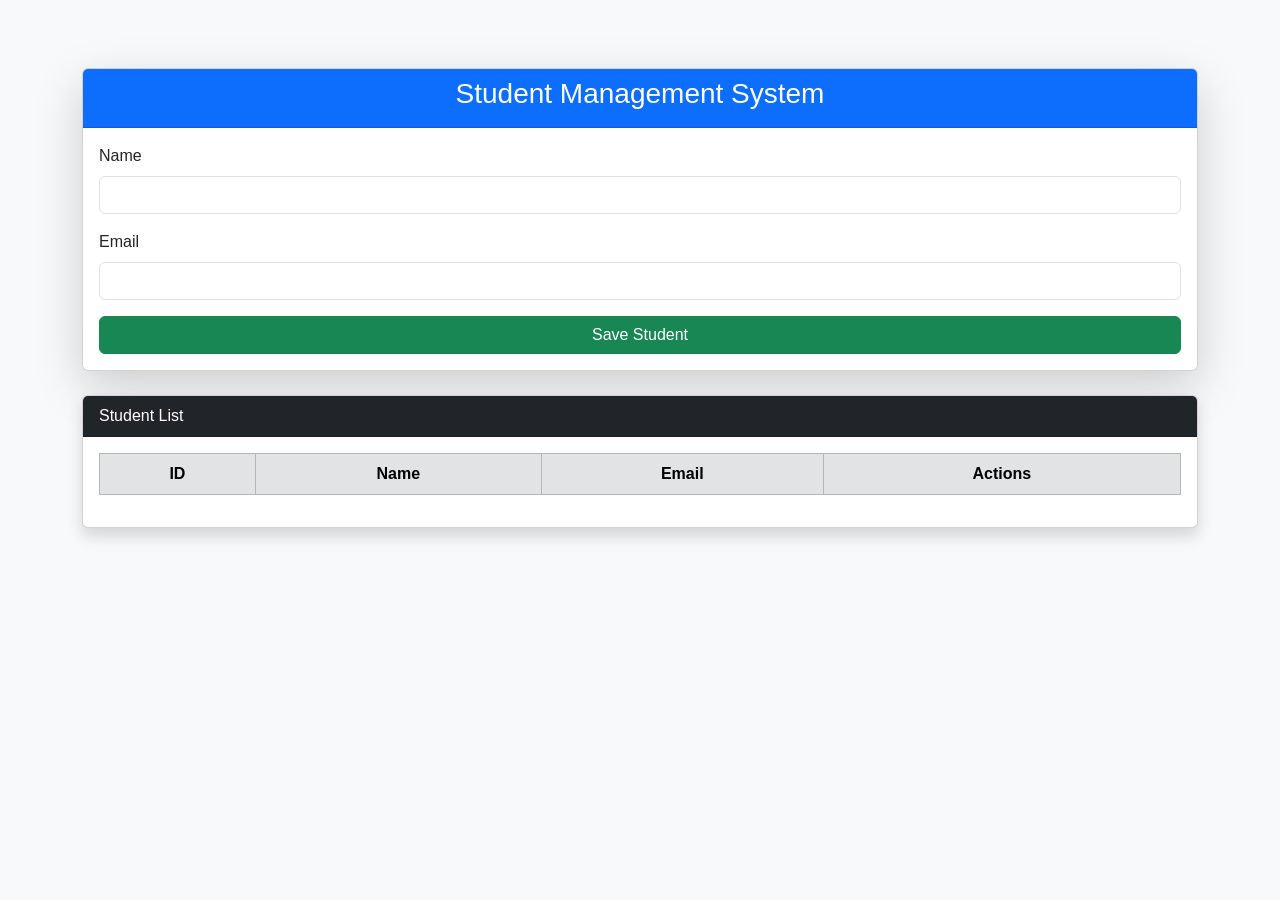
<file: bin/src/main/resources/static/index.html>
<!DOCTYPE html>
<html lang="en">
<head>
    <meta charset="UTF-8">
    <title>Student Management System</title>

    <!-- Bootstrap CSS -->
    <link href="https://cdn.jsdelivr.net/npm/bootstrap@5.3.2/dist/css/bootstrap.min.css" rel="stylesheet">

    <link rel="stylesheet" href="style.css">
</head>
<body class="bg-light">

<div class="container mt-5">
    <div class="card shadow-lg">
        <div class="card-header bg-primary text-white text-center">
            <h3>Student Management System</h3>
        </div>

        <div class="card-body">
            <!-- Student Form -->
            <form id="studentForm">
                <input type="hidden" id="studentId">

                <div class="mb-3">
                    <label class="form-label">Name</label>
                    <input type="text" id="name" class="form-control" required>
                </div>

                <div class="mb-3">
                    <label class="form-label">Email</label>
                    <input type="email" id="email" class="form-control" required>
                </div>

                <button type="submit" class="btn btn-success w-100">
                    Save Student
                </button>
            </form>
        </div>
    </div>

    <!-- Student Table -->
    <div class="card mt-4 shadow">
        <div class="card-header bg-dark text-white">
            Student List
        </div>

        <div class="card-body">
            <table class="table table-bordered table-hover text-center">
                <thead class="table-secondary">
                <tr>
                    <th>ID</th>
                    <th>Name</th>
                    <th>Email</th>
                    <th>Actions</th>
                </tr>
                </thead>
                <tbody id="studentTable"></tbody>
            </table>
        </div>
    </div>
</div>

<script src="script.js"></script>
</body>
</html>
</file>
<file: bin/src/main/resources/static/style.css>
body {
    font-family: Arial;
    background-color: #f4f4f4;
    padding: 20px;
}

h2 {
    color: #333;
}

.form input {
    padding: 8px;
    margin: 5px;
}

button {
    padding: 8px 12px;
    background-color: #4CAF50;
    color: white;
    border: none;
    cursor: pointer;
}

ul {
    list-style: none;
}

li {
    background: white;
    margin: 5px;
    padding: 10px;
}
</file>
